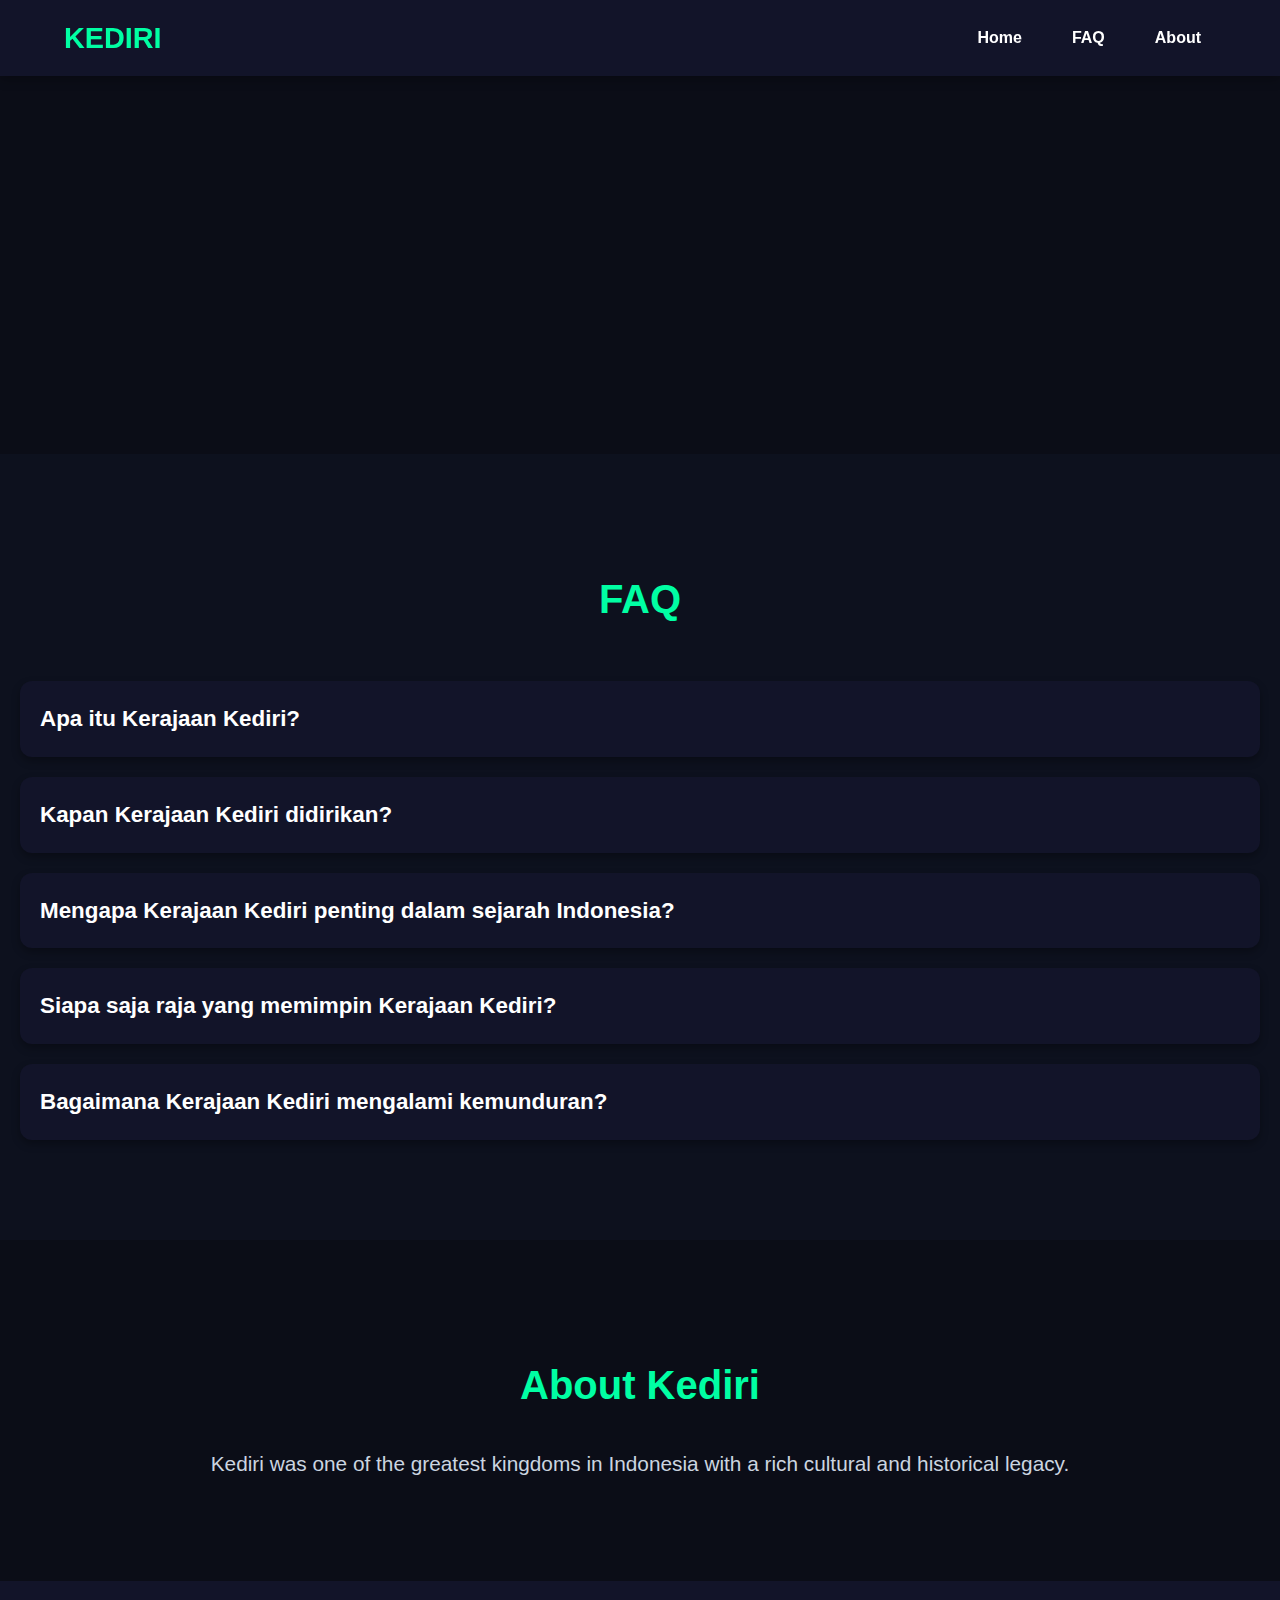
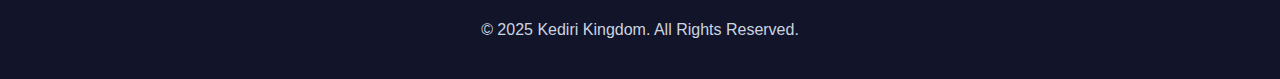
<file: index.html>
<!DOCTYPE html>
<html lang="en">
<head>
    <meta charset="UTF-8">
    <meta name="viewport" content="width=device-width, initial-scale=1.0">
    <title>Kediri Kingdom</title>
    <link rel="stylesheet" href="style.css">
</head>
<body>
    <!-- Header -->
    <header>
        <div class="container">
            <div class="logo">Kediri</div>
            <nav>
                <a href="#hero">Home</a>
                <a href="#faq">FAQ</a>
                <a href="#about">About</a>
            </nav>
            <div class="menu-toggle">
                <span></span>
                <span></span>
                <span></span>
            </div>
        </div>
    </header>

    <!-- Hero Section -->
    <section id="hero" class="hero">
        <h2>Welcome to the Kediri Kingdom</h2>
        <p>Explore the rich history and culture of Kediri.</p>
        <a href="#faq" class="btn">Get Started</a>
    </section>

    <!-- FAQ Section -->
    <section id="faq" class="faq-section">
        <h2>FAQ</h2>
        <div class="faq">
            <!-- Dynamic FAQ loaded from JSON -->
        </div>
    </section>

    <!-- About Section -->
    <section id="about" class="about-section">
        <h2>About Kediri</h2>
        <p>Kediri was one of the greatest kingdoms in Indonesia with a rich cultural and historical legacy.</p>
    </section>

    <!-- Footer -->
    <footer>
        <p>&copy; 2025 Kediri Kingdom. All Rights Reserved.</p>
    </footer>

    <!-- Scripts -->
    <script src="script.js"></script>
</body>
</html>
</file>
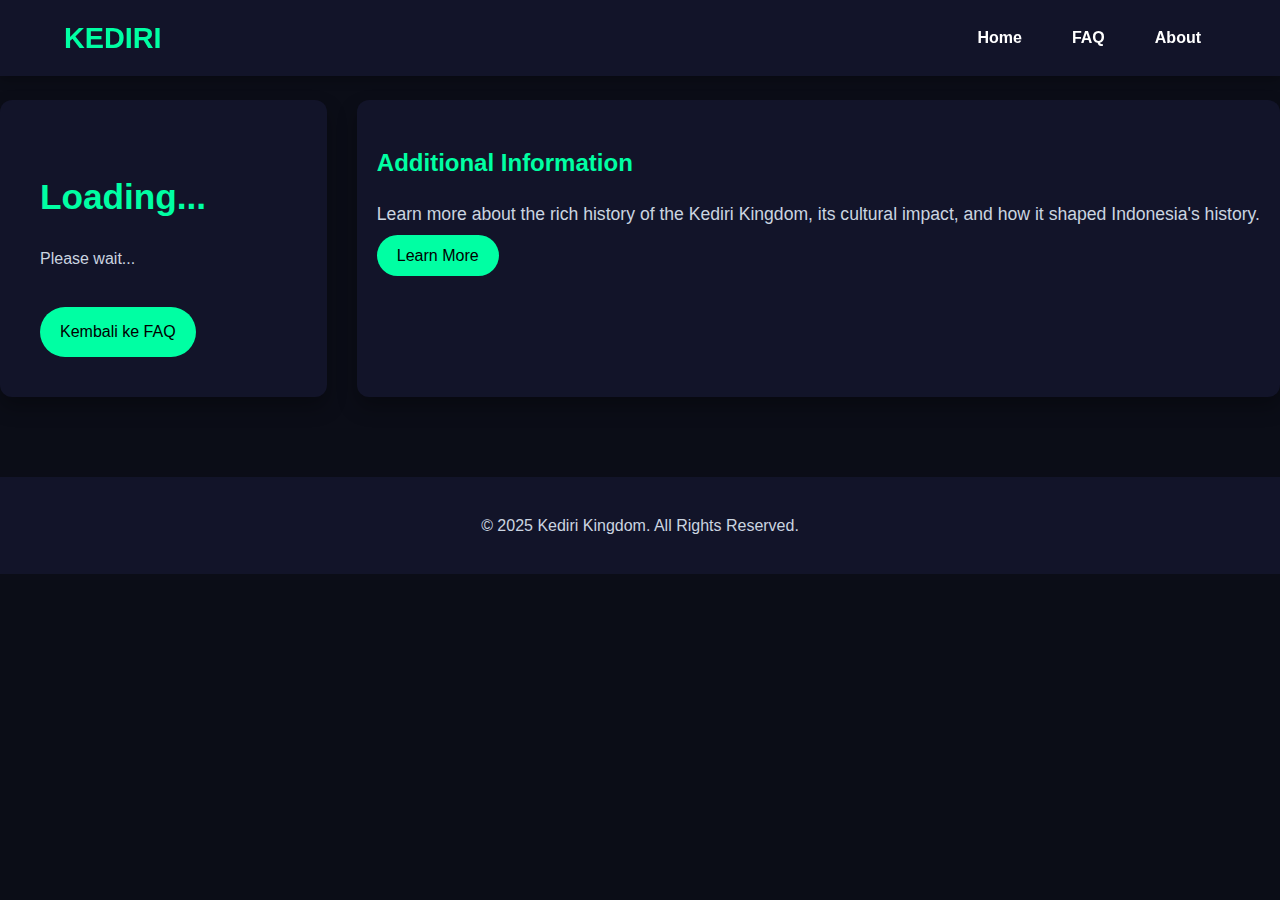
<file: full.html>
<!DOCTYPE html>
<html lang="en">
<head>
    <meta charset="UTF-8">
    <meta name="viewport" content="width=device-width, initial-scale=1.0">
    <title>Detail Berita | Kerajaan Kediri</title>
    <link rel="stylesheet" href="stylefl.css">
</head>
<body>
    <!-- Header -->
    <header>
        <div class="container">
            <div class="logo">Kediri</div>
            <nav>
                <a href="index.html#hero">Home</a>
                <a href="index.html#faq">FAQ</a>
                <a href="index.html#about">About</a>
            </nav>
        </div>
    </header>

    <!-- Full Text Section -->
    <section class="full-text-section">
        <div class="background-overlay"></div> <!-- Overlay to add blur effect -->

        <div class="content-wrapper">
            <div class="card">
                <h2 id="news-title">Loading...</h2>
                <p id="news-content">Please wait...</p>
                <a href="index.html#faq" class="btn-back">Kembali ke FAQ</a>
            </div>

            <!-- Additional Interactive Item (Optional) -->
            <div class="more-info">
                <h3>Additional Information</h3>
                <p>Learn more about the rich history of the Kediri Kingdom, its cultural impact, and how it shaped Indonesia's history.</p>
                <!-- "Learn More" Button that opens Google search automatically -->
                <a href="#" class="btn-more-info" onclick="searchInfo()">Learn More</a>
            </div>
        </div>
    </section>

    <!-- Footer -->
    <footer>
        <div class="container">
            <p>&copy; 2025 Kediri Kingdom. All Rights Reserved.</p>
        </div>
    </footer>

    <!-- Scripts -->
    <script>
        document.addEventListener('DOMContentLoaded', () => {
            const urlParams = new URLSearchParams(window.location.search);
            const newsId = urlParams.get('id');

            fetch('data.json')
                .then(response => response.json())
                .then(data => {
                    const newsItem = data.find(item => item.id == newsId);
                    if (newsItem) {
                        document.getElementById('news-title').innerText = newsItem.question;
                        document.getElementById('news-content').innerText = newsItem.fullText;
                    }
                })
                .catch(error => console.error('Error loading news:', error));
        });

        // Function to automatically search on Google
        function searchInfo() {
            const searchQuery = "Kediri Kingdom History";  // Ganti dengan kata kunci pencarian
            const searchURL = `https://www.google.com/search?q=${encodeURIComponent(searchQuery)}`;
            
            // Membuka pencarian di browser
            window.location.href = searchURL;
        }
    </script>
</body>
</html>
</file>
<file: style.css>
/* Global Styles */
body {
    margin: 0;
    font-family: 'Inter', sans-serif;
    color: #ffffff;
    background-color: #0b0d17; /* Background yang diinginkan */
    line-height: 1.6;
    scroll-behavior: smooth;
}

.container {
    width: 90%;
    max-width: 1200px;
    margin: 0 auto;
}

/* Header (Navbar) */
header {
    position: fixed;
    top: 0;
    width: 100%;
    z-index: 1000;
    background: rgba(18, 20, 41, 1); /* Background solid tanpa blur */
    transition: background 0.3s ease;
    box-shadow: 0 4px 10px rgba(0, 0, 0, 0.25); /* Bayangan */
}

header .container {
    display: flex;
    justify-content: space-between;
    align-items: center;
    padding: 15px 20px;
}

header .logo {
    font-size: 1.8rem;
    font-weight: bold;
    color: #00ffa3;
    text-transform: uppercase;
}

/* Menu Navigasi */
header nav {
    display: flex;
    gap: 20px;
}

header nav a {
    font-size: 1rem;
    color: #ffffff;
    text-decoration: none;
    font-weight: 600;
    padding: 10px 15px;
    border-radius: 5px;
    transition: background 0.3s ease, color 0.3s ease;
}

header nav a:hover {
    background: rgba(0, 255, 163, 0.2);
    color: #00ffa3;
}

header nav a.active {
    background: #00ffa3;
    color: #000;
}

/* Menu Toggle (ikon burger) */
.menu-toggle {
    display: none;
    flex-direction: column;
    justify-content: center;
    align-items: center;
    width: 35px;
    height: 35px;
    cursor: pointer;
    background: rgba(255, 255, 255, 0.1); /* Kontras dengan header */
    border-radius: 5px;
    transition: background 0.3s ease;
}

.menu-toggle:hover {
    background: rgba(255, 255, 255, 0.2);
}

.menu-toggle span {
    display: block;
    width: 70%;
    height: 3px;
    background: #00ffa3; /* Warna hijau terang */
    margin: 5px 0;
    border-radius: 3px;
    transition: transform 0.3s ease, opacity 0.3s ease;
}

.menu-toggle.active span:nth-child(1) {
    transform: translateY(8px) rotate(45deg);
}

.menu-toggle.active span:nth-child(2) {
    opacity: 0;
}

.menu-toggle.active span:nth-child(3) {
    transform: translateY(-8px) rotate(-45deg);
}

/* Responsif Menu Aktif */
nav.active {
    flex-direction: column;
    position: absolute;
    top: 100%;
    left: 0;
    width: 100%;
    background: rgba(18, 20, 41, 0.9); /* Transparan */
    backdrop-filter: blur(10px); /* Blur hanya pada menu list */
    box-shadow: 0 8px 15px rgba(0, 0, 0, 0.3);
    padding: 15px 0;
    border-top: 1px solid rgba(255, 255, 255, 0.1);
}

/* Responsive Settings */
@media (max-width: 768px) {
    header nav {
        display: none;
    }

    header nav.active {
        display: flex;
    }

    .menu-toggle {
        display: flex;
    }
}

/* Hero Section */
.hero {
    background: linear-gradient(135deg, #1a202c, #121429);
    text-align: center;
    padding: 100px 20px;
    color: #ffffff;
    opacity: 0;
    transform: translateY(-30px);
    animation: fadeIn 1s forwards ease-in-out;
}

.hero h2 {
    font-size: 3rem;
    margin-bottom: 20px;
    line-height: 1.2;
}

.hero p {
    font-size: 1.2rem;
    margin-bottom: 30px;
    color: #cbd5e0;
}

.hero .btn {
    display: inline-block;
    padding: 15px 25px;
    background: #00ffa3;
    color: #000;
    font-weight: 700;
    text-decoration: none;
    border-radius: 30px;
    margin-top: 20px;
    transition: background 0.3s, transform 0.3s;
}

.hero .btn:hover {
    background: #00d68f;
    transform: scale(1.08);
}

/* FAQ Section */
.faq-section {
    padding: 80px 20px;
    background: #0d111e;
}

.faq-section h2 {
    text-align: center;
    margin-bottom: 50px;
    font-size: 2.5rem;
    color: #00ffa3;
}

.faq .question {
    margin-bottom: 20px;
    padding: 20px;
    background: #121429;
    border-radius: 12px;
    cursor: pointer;
    transition: background 0.3s, transform 0.3s;
    box-shadow: 0 4px 8px rgba(0, 0, 0, 0.3);
}

.faq .question:hover {
    background: #1a202c;
    transform: translateY(-5px);
}

.faq .question h3 {
    font-size: 1.4rem;
    margin: 0;
    font-weight: 600;
}

.faq .answer {
    display: none;
    margin-top: 15px;
    font-size: 1.1rem;
    color: #cbd5e0;
    opacity: 0;
    transform: translateY(-10px);
    transition: opacity 0.4s ease, transform 0.4s ease;
}

.faq .question.active .answer {
    display: block;
    opacity: 1;
    transform: translateY(0);
}

/* About Section */
.about-section {
    padding: 80px 20px;
    background: #0b0d17;
    color: #ffffff;
    text-align: center;
}

.about-section h2 {
    font-size: 2.5rem;
    color: #00ffa3;
    margin-bottom: 30px;
}

.about-section p {
    font-size: 1.3rem;
    color: #cbd5e0;
}

/* Footer */
footer {
    text-align: center;
    background: #121429;
    padding: 20px;
    color: #cbd5e0;
    font-size: 1rem;
}

/* Keyframes Animasi */
@keyframes fadeIn {
    0% {
        opacity: 0;
        transform: translateY(-30px);
    }
    100% {
        opacity: 1;
        transform: translateY(0);
    }
}
</file>
<file: stylefl.css>
/* Global Styles */
body {
    margin: 0;
    font-family: 'Inter', sans-serif;
    color: #ffffff;
    background-color: #0b0d17;
    line-height: 1.6;
    scroll-behavior: smooth;
}

.container {
    width: 90%;
    max-width: 1200px;
    margin: 0 auto;
}

/* Header (Navbar) */
header {
    position: fixed;
    top: 0;
    width: 100%;
    z-index: 1000;
    background: rgba(18, 20, 41, 1); /* Solid tanpa blur */
    transition: background 0.3s ease;
    box-shadow: 0 4px 10px rgba(0, 0, 0, 0.25); /* Bayangan */
}

header .container {
    display: flex;
    justify-content: space-between;
    align-items: center;
    padding: 15px 20px;
    flex-wrap: wrap;
}

header .logo {
    font-size: 1.8rem;
    font-weight: bold;
    color: #00ffa3;
    text-transform: uppercase;
}

/* Menu Navigasi */
header nav {
    display: flex;
    gap: 20px;
    align-items: center;
}

header nav a {
    font-size: 1rem;
    color: #ffffff;
    text-decoration: none;
    font-weight: 600;
    padding: 10px 15px;
    border-radius: 5px;
    transition: background 0.3s ease, color 0.3s ease;
}

header nav a:hover {
    background: rgba(0, 255, 163, 0.2);
    color: #00ffa3;
}

header nav a.active {
    background: #00ffa3;
    color: #000;
}

/* Menu Toggle (ikon burger) */
.menu-toggle {
    display: none;
    flex-direction: column;
    justify-content: center;
    align-items: center;
    width: 35px;
    height: 35px;
    cursor: pointer;
    background: rgba(255, 255, 255, 0.1); /* Kontras dengan header */
    border-radius: 5px;
    transition: background 0.3s ease;
}

.menu-toggle:hover {
    background: rgba(255, 255, 255, 0.2);
}

.menu-toggle span {
    display: block;
    width: 70%;
    height: 3px;
    background: #00ffa3; /* Warna hijau terang */
    margin: 5px 0;
    border-radius: 3px;
    transition: transform 0.3s ease, opacity 0.3s ease;
}

.menu-toggle.active span:nth-child(1) {
    transform: translateY(8px) rotate(45deg);
}

.menu-toggle.active span:nth-child(2) {
    opacity: 0;
}

.menu-toggle.active span:nth-child(3) {
    transform: translateY(-8px) rotate(-45deg);
}

/* Responsif Menu Aktif */
nav.active {
    flex-direction: column;
    position: absolute;
    top: 100%;
    left: 0;
    width: 100%;
    background: rgba(18, 20, 41, 0.9); /* Transparan */
    backdrop-filter: blur(10px); /* Blur hanya pada menu list */
    box-shadow: 0 8px 15px rgba(0, 0, 0, 0.3);
    padding: 15px 0;
    border-top: 1px solid rgba(255, 255, 255, 0.1);
}

/* Responsive Settings */
@media (max-width: 768px) {
    header nav {
        display: none;
        width: 100%;
    }

    header nav.active {
        display: flex;
        flex-direction: column;
        align-items: flex-start;
        width: 100%;
    }

    .menu-toggle {
        display: flex;
    }

    header .container {
        flex-direction: column;
        align-items: flex-start;
    }

    header nav a {
        padding: 15px 0;
        font-size: 1.2rem;
        text-align: left;
        width: 100%;
    }
}

/* Full Text Section (Card) */
.full-text-section {
    padding: 100px 0 80px 0;
    position: relative;
}

.content-wrapper {
    display: flex;
    justify-content: space-between;
    gap: 30px;
    flex-wrap: wrap;
}

.card {
    background: #121429;
    padding: 40px;
    border-radius: 12px;
    box-shadow: 0 10px 20px rgba(0, 0, 0, 0.3);
    max-width: 650px;
    width: 100%;
    margin: auto;
    flex: 1;
}

.card h2 {
    font-size: 2.2rem;
    margin-bottom: 20px;
    color: #00ffa3;
}

.card p {
    font-size: 1rem;
    color: #cbd5e0;
}

.btn-back {
    padding: 12px 20px;
    background: #00ffa3;
    color: #000;
    text-decoration: none;
    border-radius: 30px;
    margin-top: 20px;
    display: inline-block;
    transition: background 0.3s, transform 0.3s;
}

.btn-back:hover {
    background: #00d68f;
    transform: scale(1.08);
}

/* Additional Information Section */
.more-info {
    background: #121429;
    padding: 20px;
    border-radius: 12px;
    box-shadow: 0 10px 20px rgba(0, 0, 0, 0.3);
}

.more-info h3 {
    font-size: 1.5rem;
    margin-bottom: 15px;
    color: #00ffa3;
}

.more-info p {
    font-size: 1.1rem;
    color: #cbd5e0;
    margin-bottom: 15px;
}

.btn-more-info {
    padding: 12px 20px;
    background: #00ffa3;
    color: #000;
    text-decoration: none;
    border-radius: 30px;
    transition: background 0.3s, transform 0.3s;
}

.btn-more-info:hover {
    background: #00d68f;
    transform: scale(1.08);
}

/* Footer */
footer {
    text-align: center;
    background: #121429;
    padding: 20px;
    color: #cbd5e0;
    font-size: 1rem;
}
</file>
